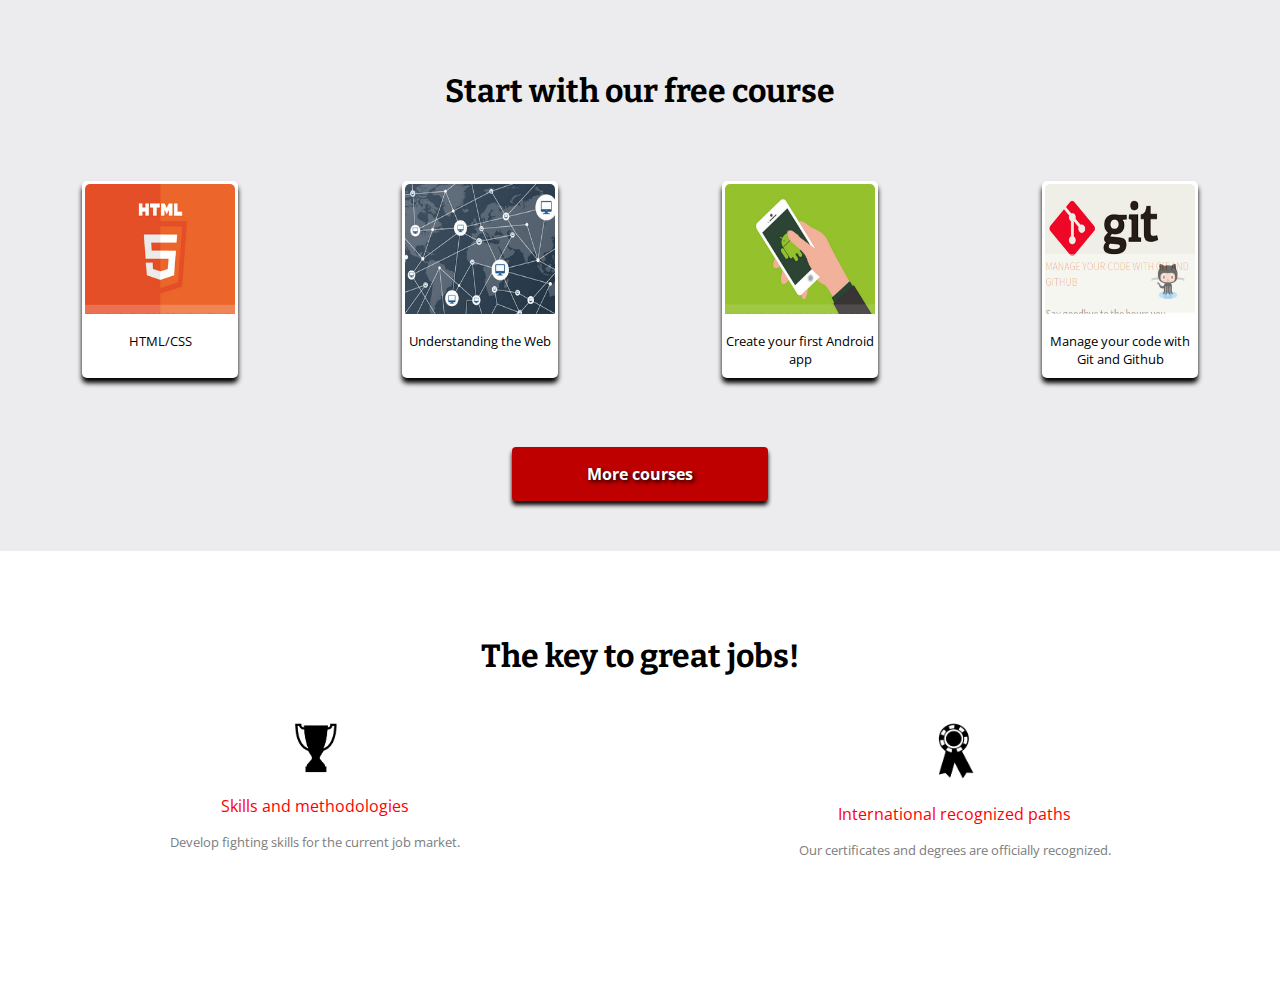
<file: indexb.html>
<!doctype html>
<html>
  <head>
    <meta charset="utf-8">
    <link rel="stylesheet" style="text/css" href="stylemmc.css">
  </head>

  <body>
  <section id="container">
      <h1 id="titleb">Start with our free course</h1>
      <section class="containerelement">
      <div class="element"><img src="html.png"/><p class="textcontainer">HTML/CSS</p></div>
      <div class="element"><img src="web.png"/><p class="textcontainer">Understanding the Web</p></div>
      <div class="element"><img src="android app.png"/><p class="textcontainer">Create your first Android app</p></div>
      <div class="element"><img src="git.png"/><p class="textcontainer">Manage your code with Git and Github</p></div>
      </section>
      <div class= "boutonb"><p>More courses</p></div>
  </section>

  <section id="container2">
    <h1 id="titleb2">The key to great jobs!</h1>
    <section class="containerelement">
    <div class="icon"><img src="coupe.png"/><p>Skills and methodologies</p>
      <p class="textb">Develop fighting skills for the current job market.</p></div>
    <div class="icon"><img src="certif.png"/><p>International recognized paths</p>
    <p class="textb">Our certificates and degrees are officially recognized.</p></div>
    </section>
  </section>
  </body>
</html>
</file>
<file: stylemmc.css>
@import url('https://fonts.googleapis.com/css?family=Arvo|Courgette|Open+Sans');
@import url('https://fonts.googleapis.com/css?family=Bitter');

body{
  margin: 0;
  font-family: 'Open Sans', serif;
}

*{
  box-sizing: padding-box;
}

#container{
  display: flex;
  justify-content: space-around;
  background-color: rgb(236, 236, 238);
  height: 500px;
  flex-direction: column;
  padding-top: 2%;
  padding-bottom: 2%;
}

.containerelement{
  display: flex;
  justify-content: space-around;
}

.element{
  text-align: center;
  color: black;
  background-color: white;
  width: 150px;
  box-shadow: 0px 5px 5px black;
  border-radius: 5px;
  padding: 3px;
}

.element img{
  width: 150px;
  height: 130px;
  border-radius: 5px 5px 0px 0px;
}

.element p{
  display: flex;
  justify-content: space-around;
  font-size: 13px;
  height: 30px;
  width: 150px;
}

.element:hover{
  background-color: rgb(203, 203, 203);
}

#titleb{
  text-align: center;
  color: black;
  font-family: 'Bitter', serif;
}

.boutonb{
  text-align: center;
  font-weight: bold;
  text-shadow: 2px 2px 4px black;
  color: white;
  height: auto;
  width: 20%;
  background-color: #BF0000;
  margin-left: auto;
  margin-right: auto;
  margin-top: 20px;
  border-radius: 4px;
  box-shadow: 0px 4px 4px #090000;
}

.boutonb:hover{
  color: red;
  background-color: white;
}

#container2{
  display: flex;
  justify-content: space-around;
  flex-direction: column;
  padding-top: 3%;
  margin-top: 2%;
  margin-bottom: 10%;
}

#titleb2{
  text-align: center;
  color: black;
  font-family: 'Bitter', serif;
  padding-bottom: 25px;
}

.icon{
  text-align: center;
  color: red;
}

.icon img{
  width:50px;
}

.textb{
  color: rgb(125, 125, 125);
  font-family: 'Open sans';
  font-size: 13px;
}

@media all and (max-width: 1024px)
{
    body
    {
        width: auto;
    }
    #container{
      display: flex;
      background-color: rgb(236, 236, 238);
      height: 100%;
      flex-direction: column;
      padding-top: 2%;
      padding-bottom: 2%;
      margin: 20px;
      justify-content: center;
      align-items: center;
    }

    .containerelement{
      display: flex;
      flex-direction: column;
    }

    .element{
      text-align: center;
      color: black;
      background-color: white;
      width: 150px;
      box-shadow: 0px 5px 5px black;
      border-radius: 5px;
      padding: 3px;
      margin: 30px;
    }

    .element img{
      width: 150px;
      height: 130px;
      border-radius: 5px 5px 0px 0px;
    }

    .element p{
      display: flex;
      justify-content: space-around;
      font-size: 13px;
      height: 30px;
      width: 150px;
    }
}
</file>
